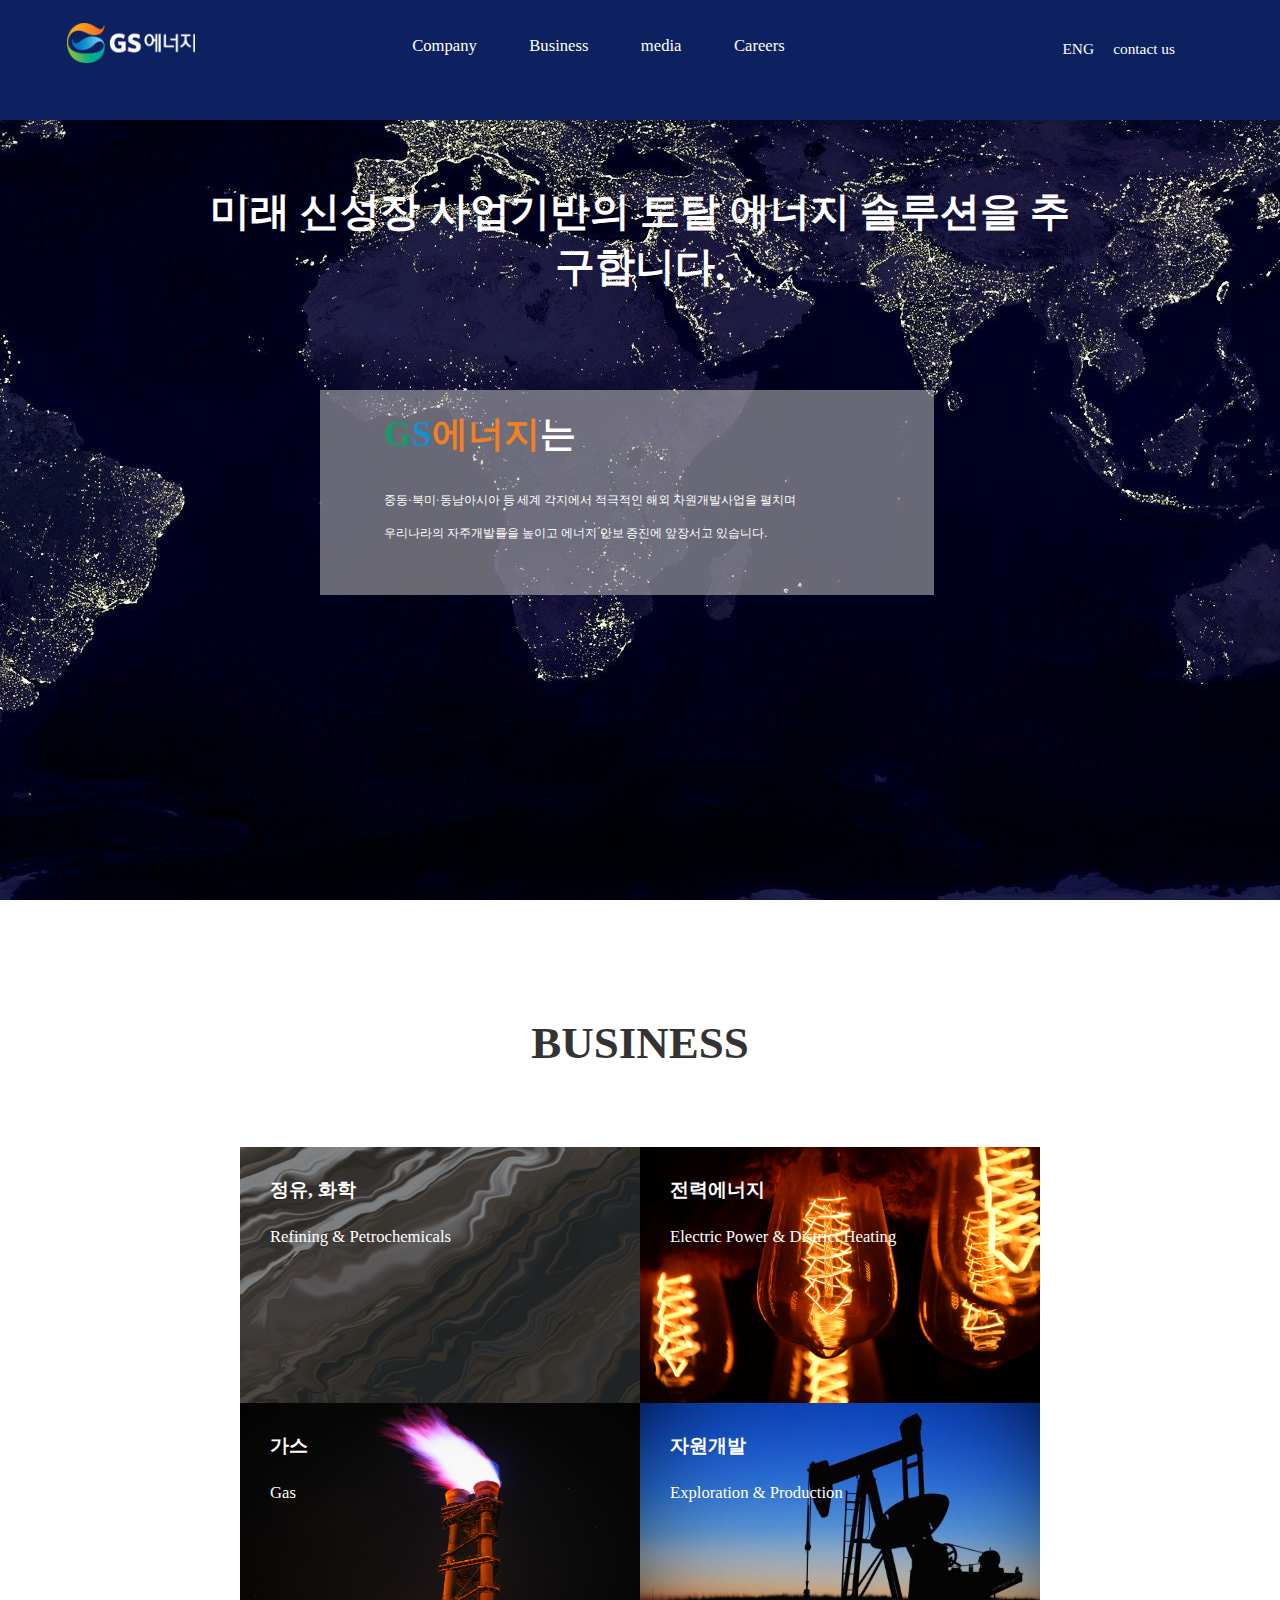
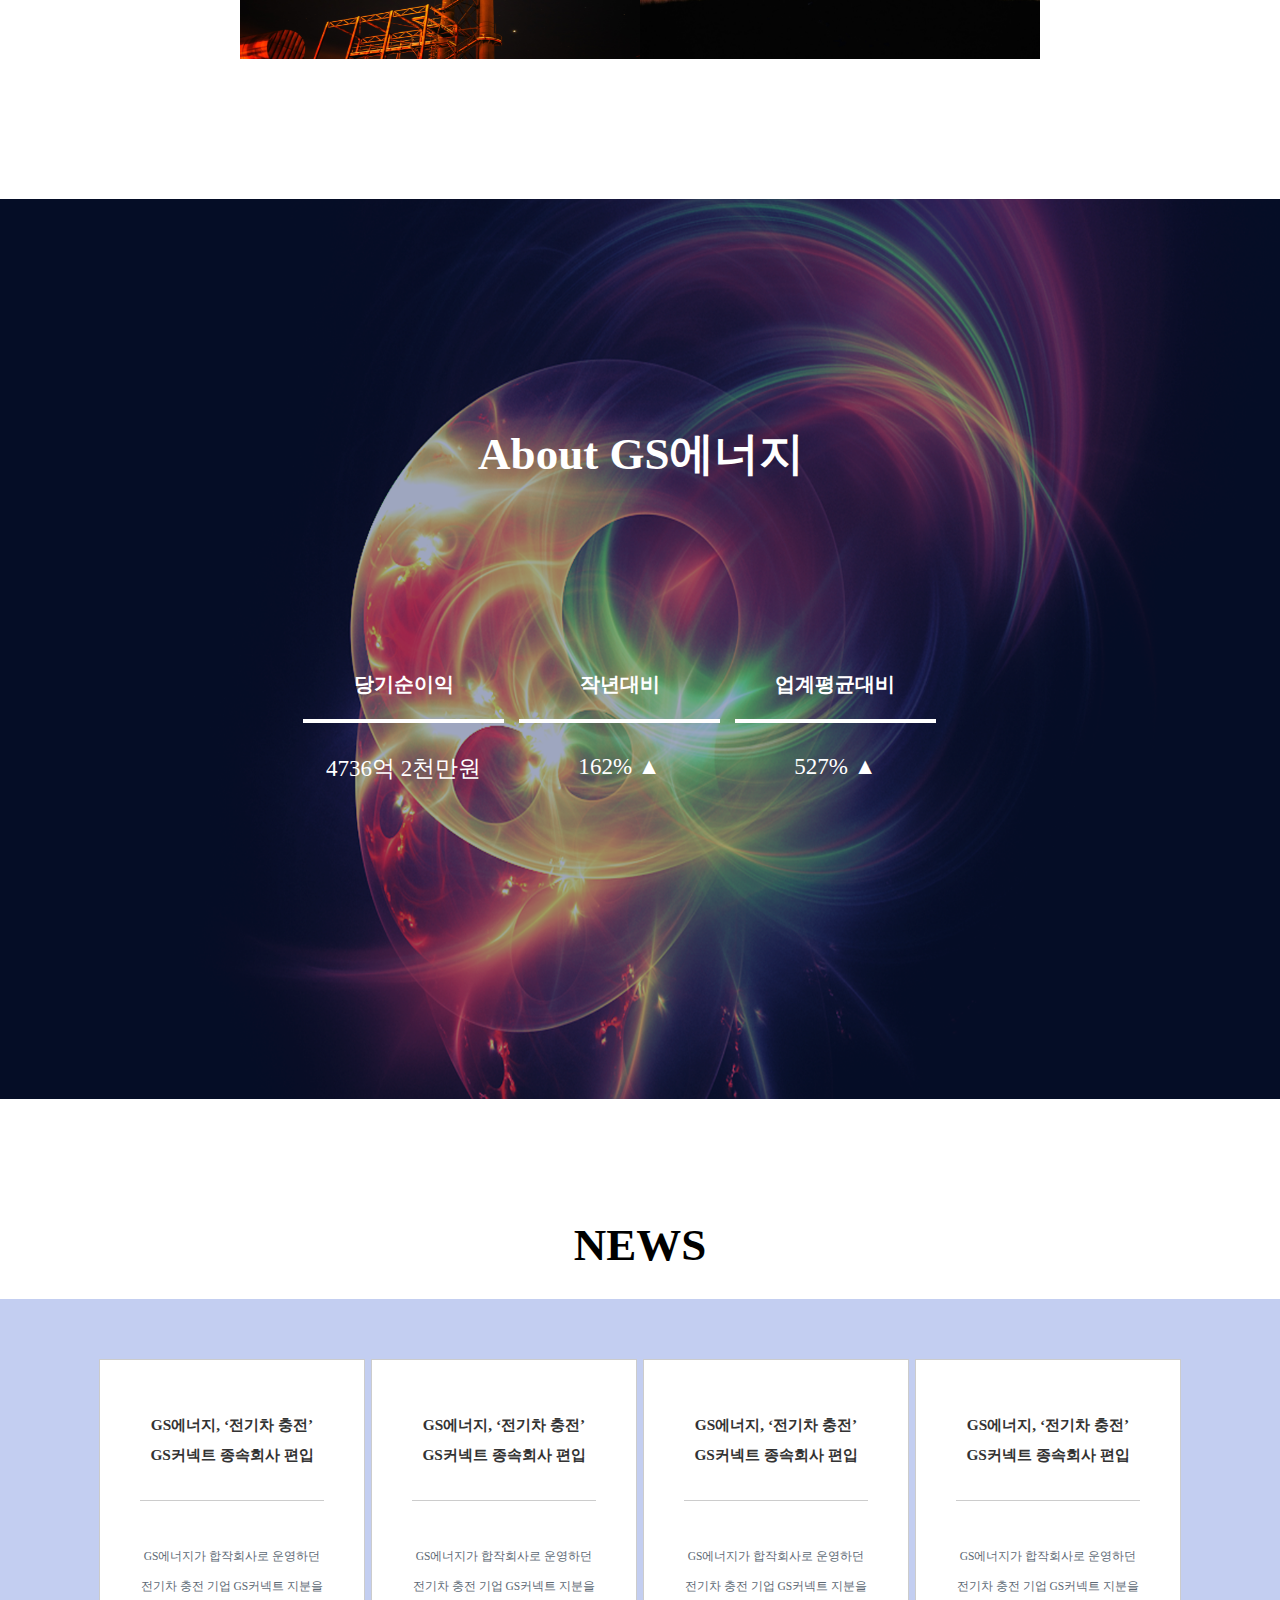
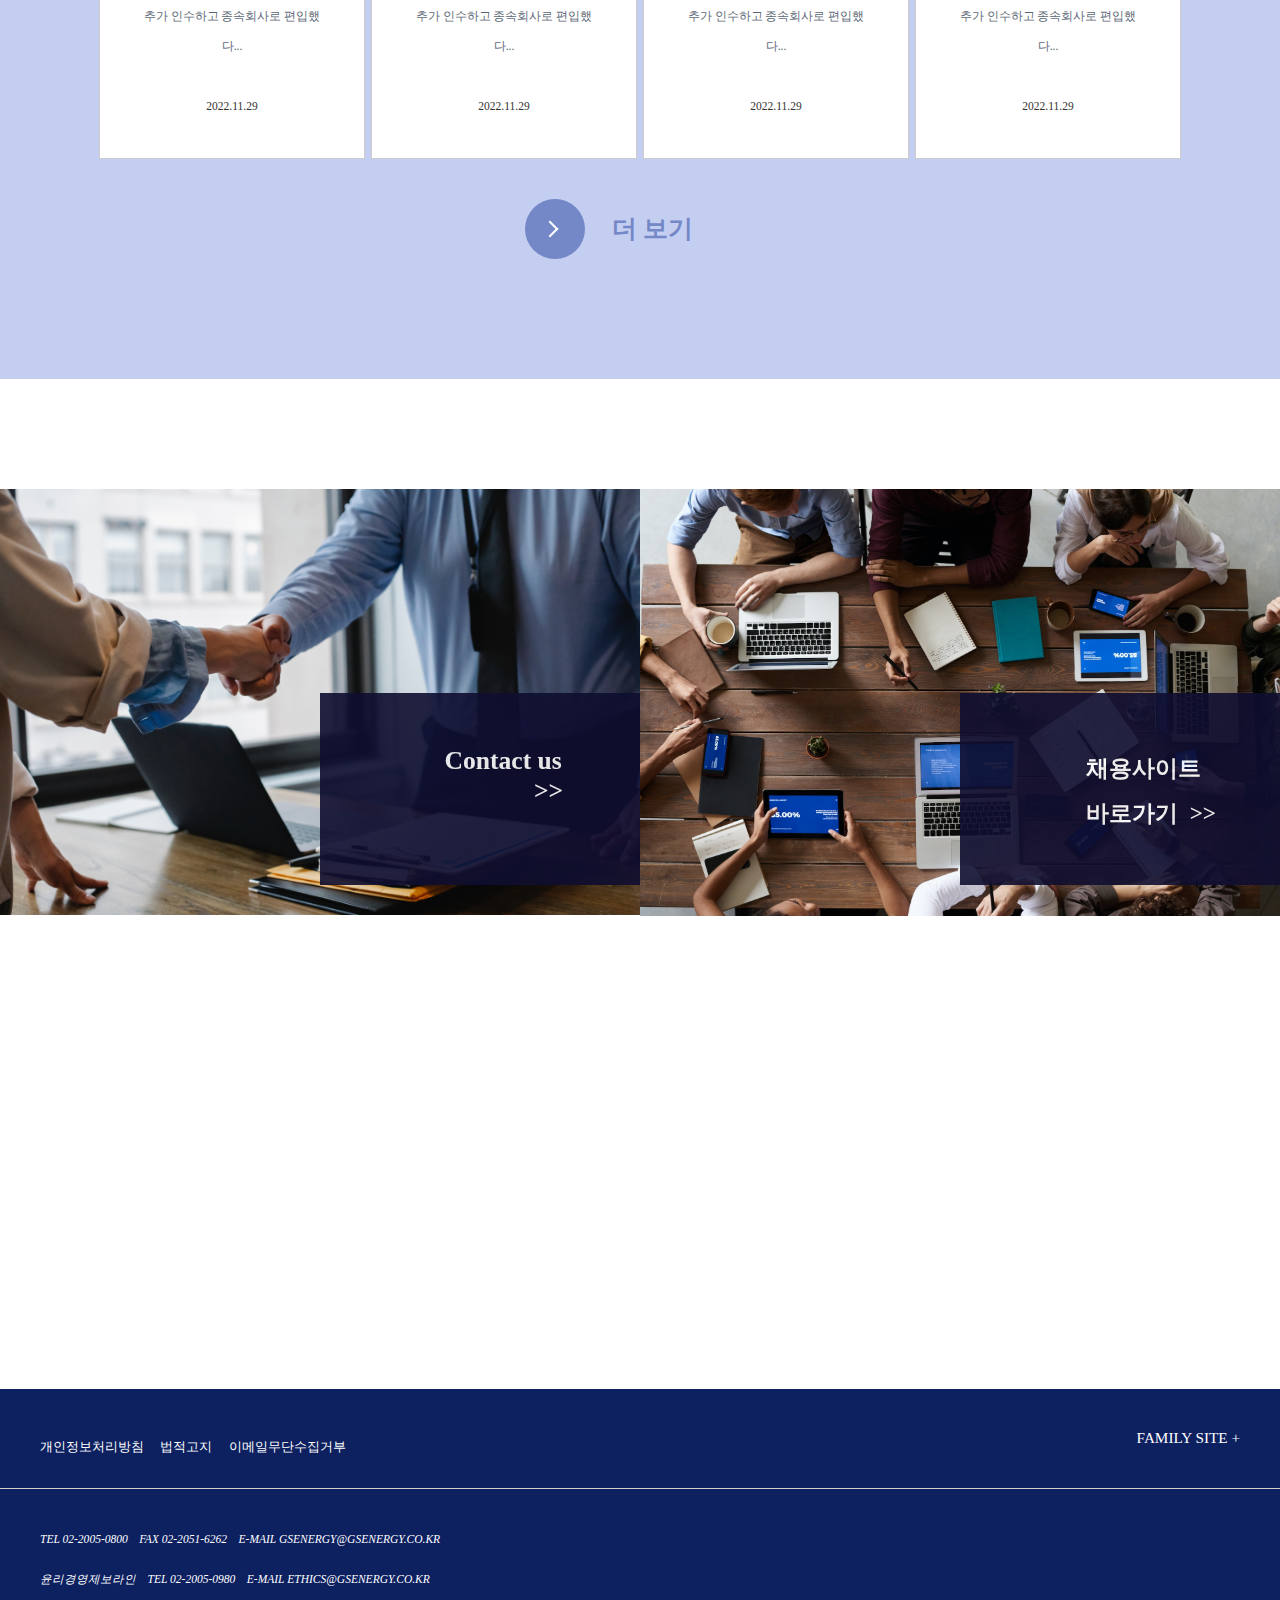
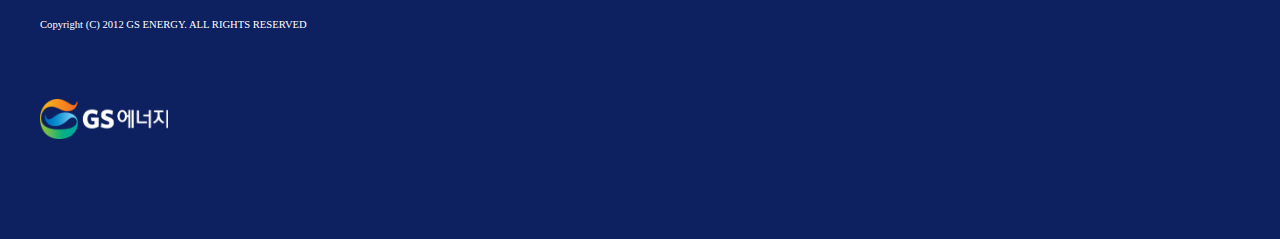
<file: index.html>
<!DOCTYPE html>
<html lang="en">

<head>
    <meta charset="UTF-8">
    <meta http-equiv="X-UA-Compatible" content="IE=edge">
    <meta name="viewport" content="width=device-width, initial-scale=1.0">
    <link rel="stylesheet" type="text/css" href="./css/reset.css" />
    <link rel="stylesheet" type="text/css" href="./css/index.css" />
    <link rel="stylesheet" type="text/css" media="(max-width:1200px)" href="./css/index(1200).css" />
    <link rel="stylesheet" type="text/css" media="(max-width:980px)" href="./css/index(980).css" />
    <link rel="stylesheet" type="text/css" media="(max-width:480px)" href="./css/index(480).css" />
    <script src="./js/jquery.js"></script>
    <script src="./js/index.js"></script>
    <title>Document</title>
</head>

<body>
    <div id="wrap">


        <!-- 상단&메인이미지 -->
        <div id="main">
            <div id="main_in">
                <header id="header">
                    <!--풀다운메뉴-->
                    <div class="mn_area">
                        <div class="mn_in">
                            <div class="sub">
                                <ul>
                                    <li><a href="./sub.html">회사소개</a></li>
                                    <li><a href="./sub.html">Contact us</a></li>
                                </ul>
                            </div>
                            <div class="sub">
                                <ul>
                                    <li><a href="./sub.html">석유&#183;화학</a></li>
                                    <li><a href="./sub.html">전력&#183;집단에너지</a></li>
                                    <li><a href="./sub.html">가스</a></li>
                                    <li><a href="./sub.html">자원개발</a></li>
                                </ul>
                            </div>
                            <div class="sub">
                                <ul>
                                    <li><a href="./sub.html">뉴스정보</a></li>
                                    <li><a href="./sub.html">공지사항</a></li>
                                    <li><a href="./sub.html">재무정보</a></li>
                                </ul>
                            </div>
                            <div class="sub">
                                <ul>
                                    <li><a href="./sub.html">회사인재상</a></li>
                                    <li><a href="./sub.html">인사&#183;복지&#183;채용</a></li>
                                    <li><a href="./sub.html">채용가이드</a></li>
                                    <li><a href="./sub.html">채용공고</a></li>
                                </ul>
                            </div>
                        </div>
                    </div>
                </header>
                <!--모바일 메뉴 버튼-->
                <div class="group">
                    <input class="check" type="checkbox" id="check" />
                    <label class="icon" for="check">
                        <span class="sticks"></span>
                    </label>
                    <div class="menu">
                        <div class="mn01">
                            <ul>
                                <li><a href="#">Company ▶</a></li>
                                <li><a href="#">Business ▶</a></li>
                                <li><a href="#">media ▶</a></li>
                                <li><a href="#">Careers ▶</a></li>
                            </ul>
                        </div>
                        <div class="mn02">
                            <ul>
                                <li><a href="#">ENG</a></li>
                                <li><a href="#">contact us</a></li>
                                <li><a href="#">Family Site</a></li>
                            </ul>
                        </div>
                    </div>
                </div>



                <div id="header_in">
                    <div class="logo">
                        <a href="./index.html"><img src="./image/logo.png"></a>
                    </div>
                    <nav class="nav">
                        <ul>
                            <li><a href="./sub.html">Company</a></li>
                            <li><a href="./sub.html">Business</a></li>
                            <li><a href="./sub.html">media</a></li>
                            <li><a href="./sub.html">Careers</a></li>
                        </ul>
                    </nav>
                    <div class="info">
                        <ul>
                            <li><a href="">ENG</a></li>
                            <li><a href="">contact us</a></li>
                        </ul>
                    </div>
                </div>
                <div class="txtbox">
                    <h4>미래 신성장 사업기반의 토탈 에너지 솔루션을 추구합니다.</h4>
                </div>
                <div class="box"></div>
                <div class="boxin">
                    <span style="color: #169b68;">G</span><span style="color: #1191D0;">S</span><span
                        style="color: #F58020;">에너지</span><span style="color: white;">는</span>
                    <p>
                        중동·북미·동남아시아 등 세계 각지에서 적극적인 해외 자원개발사업을 펼치며<br>
                        우리나라의 자주개발률을 높이고 에너지 안보 증진에 앞장서고 있습니다.
                    </p>
                </div>
            </div>
        </div>


        <!-- 사업분야 -->
        <section id="business">
            <div></div>
            <div id="business_h">
                <h2>BUSINESS</h2>
            </div>
            <div id="business_b">
                <div class="in">
                    <ul>
                        <li>
                            <a href="#"> <img src="./image/7091851_1920.jpg"></a>
                            <h3>정유, 화학</h3>
                            <p>Refining & Petrochemicals</p>
                        </li>
                        <li>
                            <a href="#"> <img src="./image/pexels-joy-singh-2764942.jpg"></a>
                            <h3>전력에너지</h3>
                            <p>Electric Power & District Heating</p>
                        </li>
                        <li>
                            <a href="#"> <img src="./image/pexels-pixabay-327041.jpg"></a>
                            <h3>가스</h3>
                            <p>Gas</p>
                        </li>
                        <li>
                            <a href="#"> <img src="./image/pump-jack-848300.jpg"></a>
                            <h3>자원개발</h3>
                            <p>Exploration & Production</p>
                        </li>
                    </ul>
                </div>
            </div>
        </section>


        <!-- 에너지이야기 -->
        <section id="about">
            <div class="in">
                <img src="./image/fractal-1820202.png">
                <div class="area"></div>
                <div class="data">
                    <h2>About GS에너지</h2>
                    <div>
                        <ul>
                            <li>
                                <div class="txtbox">
                                    <h4>당기순이익</h4>
                                </div>
                                <p>4736억 2천만원</p>
                            </li>
                            <li>
                                <div class="txtbox">
                                    <h4>작년대비</h4>
                                </div>
                                <p class=".Count">162% ▲</p>
                            </li>
                            <li>
                                <div class="txtbox">
                                    <h4>업계평균대비</h4>
                                </div>
                                <p>527% ▲</p>
                            </li>
                        </ul>
                    </div>
                </div>
                <div class="btn"></div>
            </div>
        </section>


        <!-- 뉴스 -->
        <section id="contents">
            <div class="conh">
                <h2>NEWS</h2>
            </div>
            <div class="conb">
                <div class="news">
                    <ul>
                        <li>
                            <a href="#">
                                <div>
                                    <h3>GS에너지, ‘전기차 충전’ GS커넥트 종속회사 편입</h3>
                                    <p>GS에너지가 합작회사로 운영하던 전기차 충전 기업 GS커넥트 지분을 추가 인수하고 종속회사로 편입했다...</p>
                                    <span>2022.11.29</span>
                                </div>
                            </a>
                        </li>
                        <li>
                            <a href="#">
                                <div>
                                    <h3>GS에너지, ‘전기차 충전’ GS커넥트 종속회사 편입</h3>
                                    <p>GS에너지가 합작회사로 운영하던 전기차 충전 기업 GS커넥트 지분을 추가 인수하고 종속회사로 편입했다...</p>
                                    <span>2022.11.29</span>
                                </div>
                            </a>
                        </li>
                        <li>
                            <a href="#">
                                <div>
                                    <h3>GS에너지, ‘전기차 충전’ GS커넥트 종속회사 편입</h3>
                                    <p>GS에너지가 합작회사로 운영하던 전기차 충전 기업 GS커넥트 지분을 추가 인수하고 종속회사로 편입했다...</p>
                                    <span>2022.11.29</span>
                                </div>
                            </a>
                        </li>
                        <li>
                            <a href="#">
                                <div>
                                    <h3>GS에너지, ‘전기차 충전’ GS커넥트 종속회사 편입</h3>
                                    <p>GS에너지가 합작회사로 운영하던 전기차 충전 기업 GS커넥트 지분을 추가 인수하고 종속회사로 편입했다...</p>
                                    <span>2022.11.29</span>
                                </div>
                            </a>
                        </li>
                    </ul>
                </div>
                <div class="area">
                    <button class="btn">
                        <span class="circle" aria-hidden="true">
                            <span class="icon arrow"></span>
                        </span>
                        <span class="button">더 보기</span>
                    </button>
                </div>
            </div>
        </section>


        <!-- 인포 -->
        <section id="info">
            <div id="info_in">
                <ul>
                    <li class="contact">
                        <img src="./image/pexels-sora-shimazaki-5673488.jpg">
                        <a href="#">
                            <div class="btn1">
                                <p>
                                    Contact us<br />
                                    &#160;&#160;&#160;&#160;&#160;&#160;&#160;&#160;&#160;&#160;&#160;&#160;&#160;&#160;>>
                                </p>
                            </div>
                        </a>
                    </li>
                    </li>
                    <li class="employ">
                        <img src="./image/pexels-fauxels-3183150.jpg">
                        <a href="#">
                            <div class="btn2">
                                <p>
                                    채용사이트<br />
                                    바로가기&#160;&#160;>>
                                </p>
                            </div>
                        </a>
                    </li>
                </ul>
            </div>
        </section>


        <footer id="footer">
            <div id="footer_h">
                <div class="footer_h_in">
                    <div class="info">
                        <ul>
                            <li><a href="">개인정보처리방침&#160;&#160;</a></li>
                            <li><a href="">법적고지&#160;&#160;</a></li>
                            <li><a href="">이메일무단수집거부</a></li>
                        </ul>
                    </div>
                    <div class="site">
                        <a href="#">FAMILY SITE +</a>
                    </div>
                </div>
            </div>
            <div id="footer_b">
                <div class="address">
                    <address>
                        TEL 02-2005-0800&#160;&#160;&#160;&#160;FAX 02-2051-6262&#160;&#160;&#160;&#160;E-MAIL
                        GSENERGY@GSENERGY.CO.KR<br />
                        윤리경영제보라인&#160;&#160;&#160;&#160;TEL 02-2005-0980&#160;&#160;&#160;&#160;E-MAIL
                        ETHICS@GSENERGY.CO.KR
                    </address>
                    <p>Copyright (C) 2012 GS ENERGY. ALL RIGHTS RESERVED</p>
                </div>
                <div class="logo">
                    <a href="#"><img src="./image/logo.png" alt=""></a>
                </div>
            </div>
        </footer>
    </div>
</body>

</html>
</file>
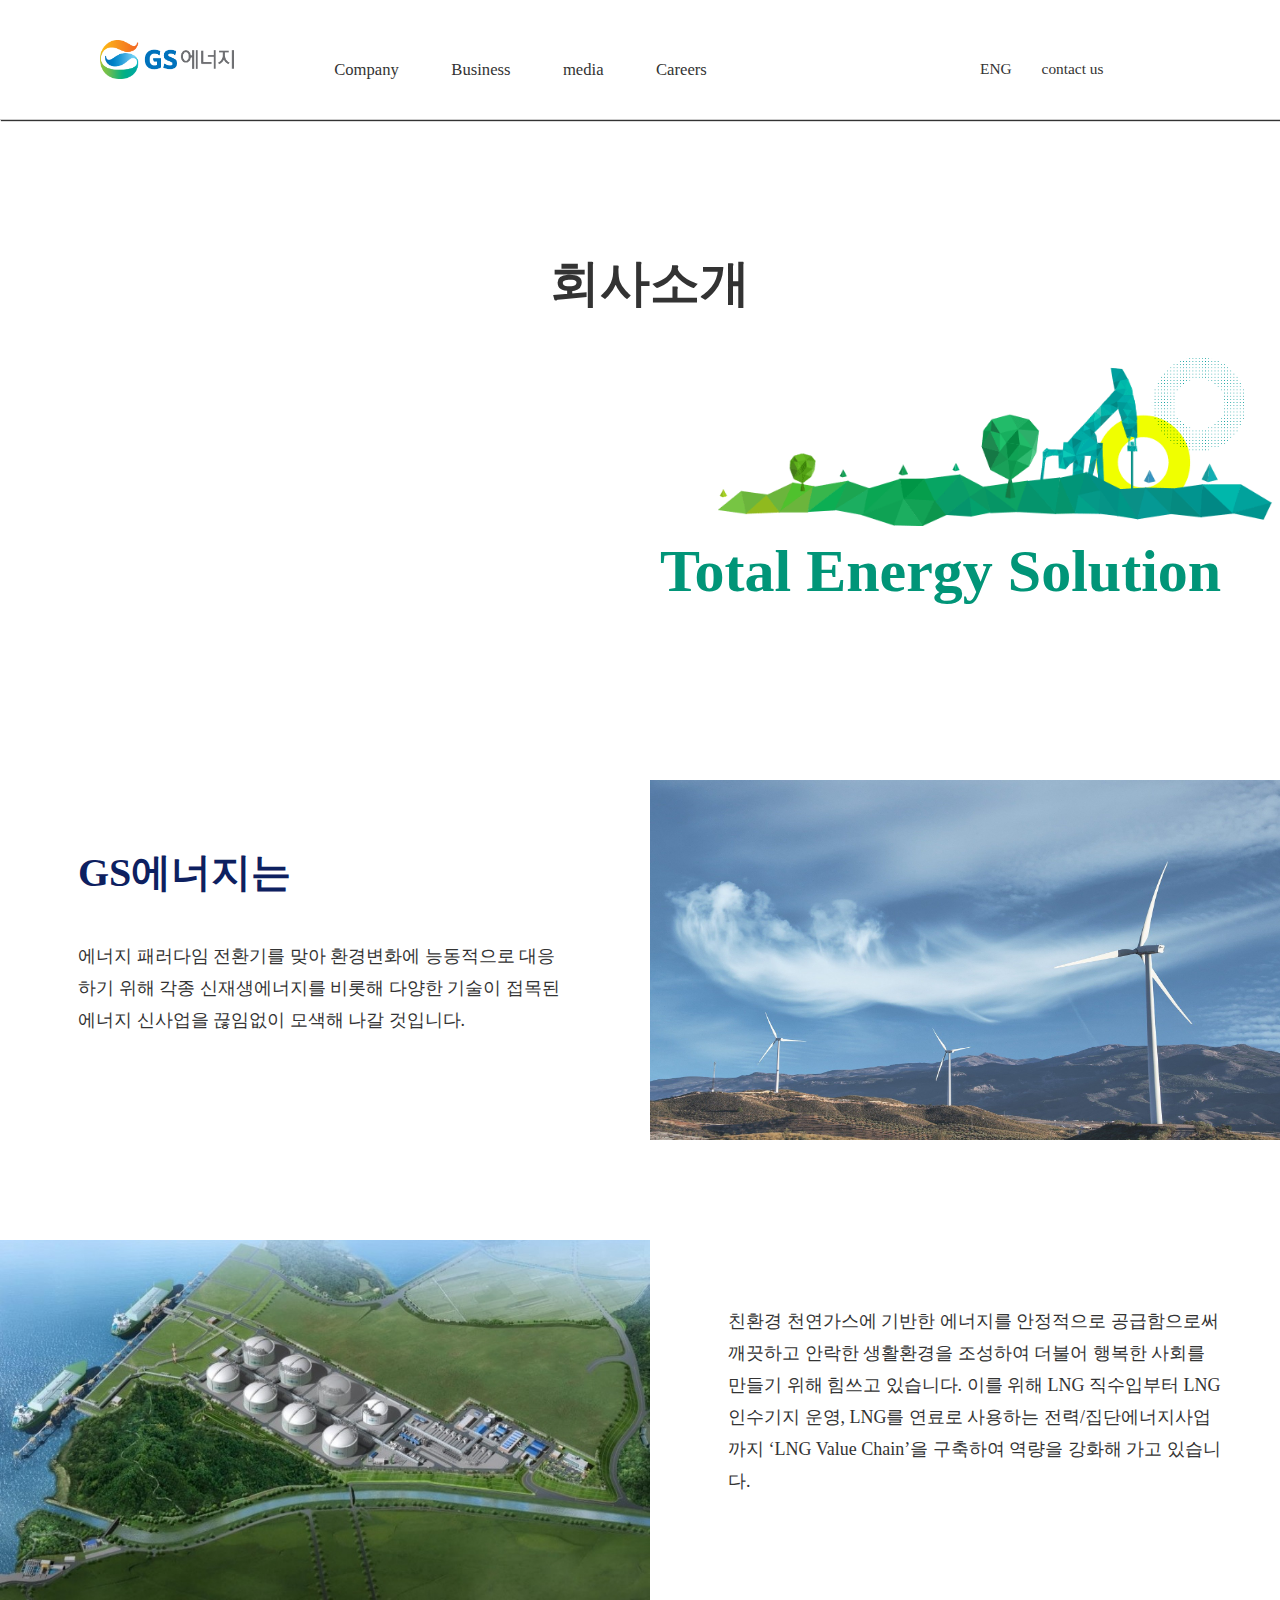
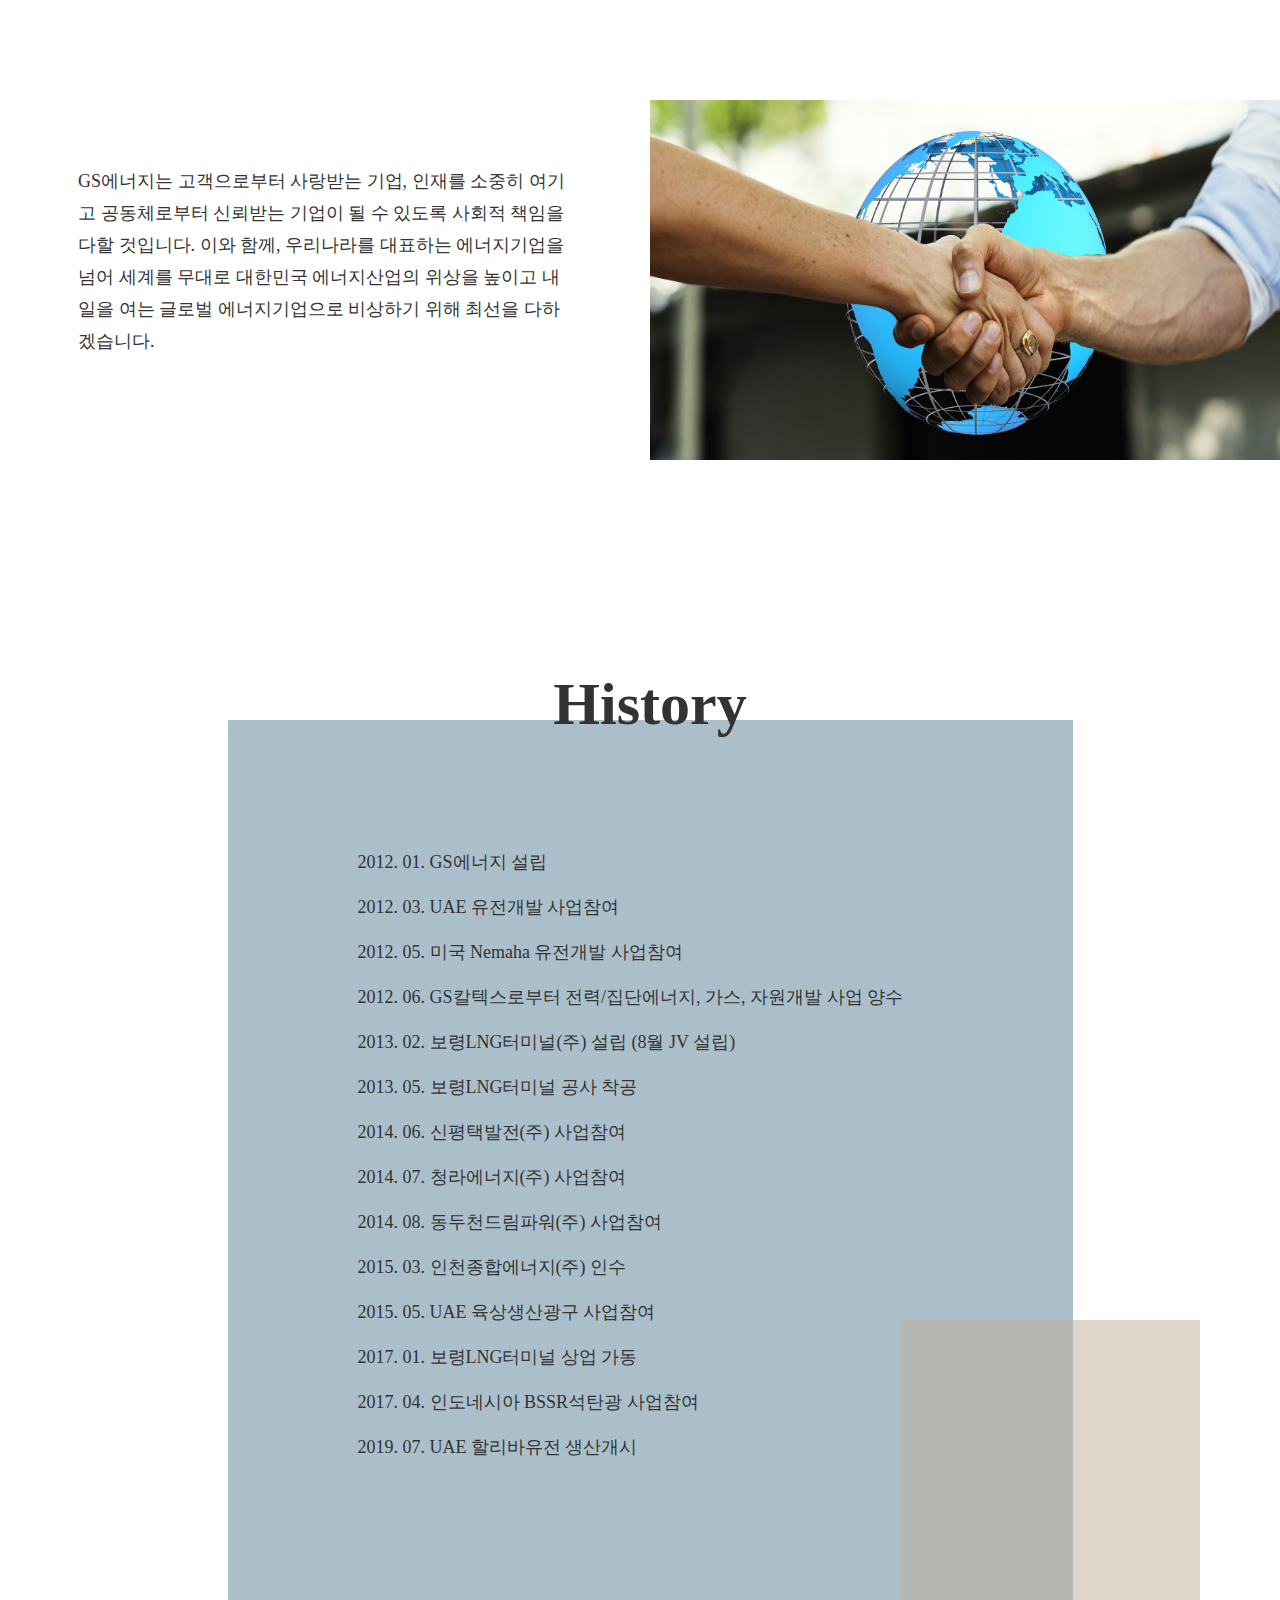
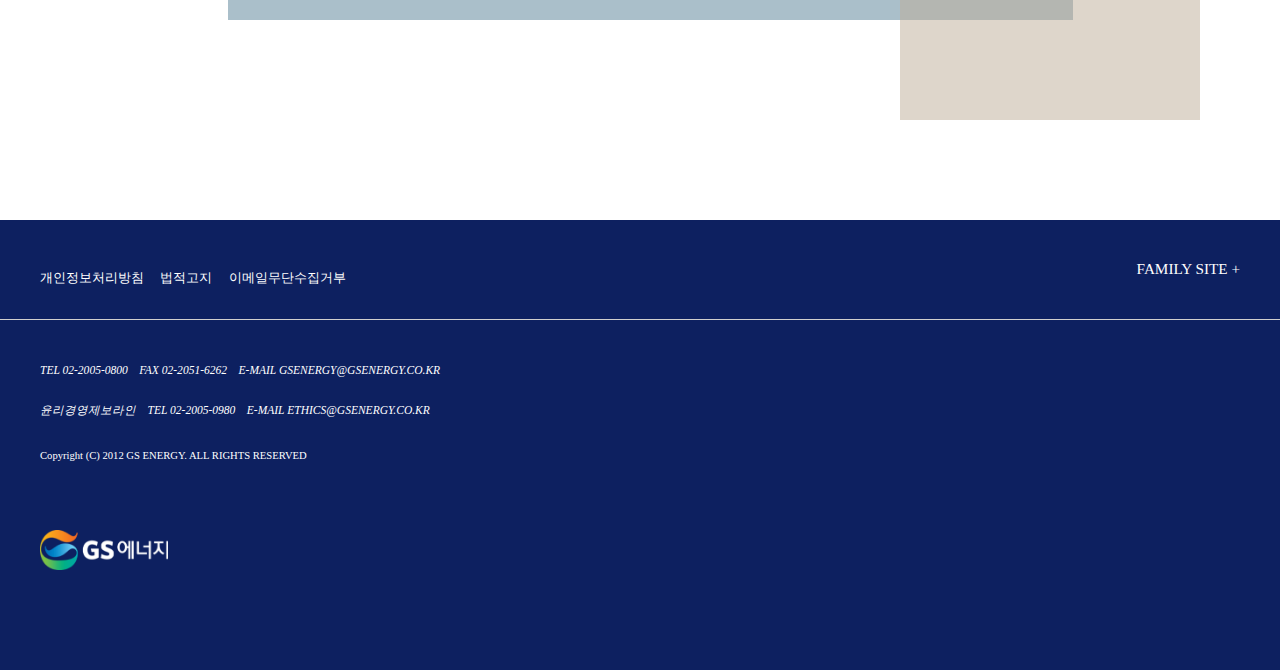
<file: sub.html>
<!DOCTYPE html>
<html lang="en">

<head>
    <meta charset="UTF-8">
    <meta http-equiv="X-UA-Compatible" content="IE=edge">
    <meta name="viewport" content="width=device-width, initial-scale=1.0">
    <link rel="stylesheet" type="text/css" href="./css/reset.css" />
    <link rel="stylesheet" type="text/css" href="./css/sub.css" />
    <title>Document</title>
</head>

<body>
    <div id="wrap">

        <!--상단-->
        <header id="header">
            <div class="logo">
                <a href="./index.html"><img src="./image/img_ci2.png"></a>
            </div>
            <nav class="nav">
                <ul>
                    <li><a href="./sub.html">Company</a></li>
                    <li><a href="./sub.html">Business</a></li>
                    <li><a href="./sub.html">media</a></li>
                    <li><a href="./sub.html">Careers</a></li>
                </ul>
            </nav>
            <div class="info">
                <ul>
                    <li><a href="">ENG</a></li>
                    <li><a href="">contact us</a></li>
                </ul>
            </div>
        </header>

        <section id="contents">


            <!--회사소개-->
            <article id="con1">
                <div class="head">
                    <h2>회사소개</h2>
                </div>
                <div class="banner">
                    <div class="imgbox">
                        <div><img src="./image/img_company1.gif"></div>
                        <h3>Total Energy Solution</h3>
                    </div>
                </div>
                <div class="body">
                    <div>
                        <ul>
                            <li class="box1">
                                <h4>GS에너지는</h4>
                                <p>
                                    에너지 패러다임 전환기를 맞아 환경변화에 능동적으로 대응 하기 위해 각종 신재생에너지를 비롯해 다양한 기술이 접목된 에너지 신사업을 끊임없이
                                    모색해 나갈 것입니다.
                                </p>
                            </li>
                            <li>
                                <img src="./image/wind-mills-6928590_1920.jpg">
                            </li>
                        </ul>
                    </div>
                    <div>
                        <ul>
                            <li>
                                <img src="./image/bbb.jpg">
                            </li>
                            <li class="box2">
                                <p>
                                    친환경 천연가스에 기반한 에너지를 안정적으로 공급함으로써 깨끗하고 안락한 생활환경을 조성하여 더불어 행복한 사회를 만들기 위해 힘쓰고 있습니다. 이를
                                    위해 LNG 직수입부터 LNG 인수기지 운영, LNG를 연료로
                                    사용하는 전력/집단에너지사업까지 ‘LNG Value Chain’을 구축하여 역량을 강화해 가고 있습니다.
                                </p>
                            </li>
                        </ul>
                    </div>
                    <div>
                        <ul>
                            <li class="box3">
                                <p>
                                    GS에너지는 고객으로부터 사랑받는 기업, 인재를 소중히 여기고 공동체로부터 신뢰받는 기업이 될 수 있도록 사회적 책임을 다할 것입니다. 이와 함께,
                                    우리나라를 대표하는 에너지기업을 넘어 세계를 무대로 대한민국
                                    에너지산업의 위상을 높이고 내일을 여는 글로벌 에너지기업으로 비상하기 위해 최선을 다하겠습니다.
                                </p>
                            </li>
                            <li>
                                <img src="./image/hands-3331229_1920.jpg">
                            </li>
                        </ul>
                    </div>
                </div>
            </article>

            <!--연혁-->
            <article id="con2">
                <div class="area_h">
                    <h2>History</h2>
                </div>
                <div class="area">
                    <div>
                        <p>
                            2012. 01. GS에너지 설립<br />
                            <br />
                            2012. 03. UAE 유전개발 사업참여<br />
                            <br />
                            2012. 05. 미국 Nemaha 유전개발 사업참여<br />
                            <br />
                            2012. 06. GS칼텍스로부터 전력/집단에너지, 가스, 자원개발 사업 양수<br />
                            <br />
                            2013. 02. 보령LNG터미널(주) 설립 (8월 JV 설립)<br />
                            <br />
                            2013. 05. 보령LNG터미널 공사 착공<br />
                            <br />
                            2014. 06. 신평택발전(주) 사업참여<br />
                            <br />
                            2014. 07. 청라에너지(주) 사업참여<br />
                            <br />
                            2014. 08. 동두천드림파워(주) 사업참여<br />
                            <br />
                            2015. 03. 인천종합에너지(주) 인수<br />
                            <br />
                            2015. 05. UAE 육상생산광구 사업참여<br />
                            <br />
                            2017. 01. 보령LNG터미널 상업 가동<br />
                            <br />
                            2017. 04. 인도네시아 BSSR석탄광 사업참여<br />
                            <br />
                            2019. 07. UAE 할리바유전 생산개시<br />
                        </p>
                    </div>
                </div>
                <div class="sq1"></div>
            </article>
        </section>


        <!--footer-->
        <footer id="footer">
            <div id="footer_h">
                <div class="footer_h_in">
                    <div class="info">
                        <ul>
                            <li><a href="">개인정보처리방침&#160;&#160;</a></li>
                            <li><a href="">법적고지&#160;&#160;</a></li>
                            <li><a href="">이메일무단수집거부</a></li>
                        </ul>
                    </div>
                    <div class="site">
                        <a href="#">FAMILY SITE +</a>
                    </div>
                </div>
            </div>
            <div id="footer_b">
                <div class="address">
                    <address>
                        TEL 02-2005-0800&#160;&#160;&#160;&#160;FAX 02-2051-6262&#160;&#160;&#160;&#160;E-MAIL
                        GSENERGY@GSENERGY.CO.KR<br />
                        윤리경영제보라인&#160;&#160;&#160;&#160;TEL 02-2005-0980&#160;&#160;&#160;&#160;E-MAIL
                        ETHICS@GSENERGY.CO.KR
                    </address>
                    <p>Copyright (C) 2012 GS ENERGY. ALL RIGHTS RESERVED</p> 
                </div>
                <div class="logo">
                    <a href="#"><img src="./image/logo.png" alt=""></a>
                </div>  
            </div>
    </footer>

    </div>
</body>

</html>
</file>
<file: css/index.css>
#wrap {
    width: 100%;
}



/*상단&메인*/

#main {
    width: 100%;
    height: 100vh;
}

#main_in {
    width: 100%;
    height: 100vh;
    position: relative;
    background: url(../image/pexels-pixabay-41949.jpg) 70% no-repeat;
}

#header {
    position: relative;
    width: 100%;
    height: 120px;
    background-color: #0D2060;
}



#header_in {
    position: absolute;
    top: 0;
    left: 0;
    width: 100%;
    height: 6.25vw;
}

#header_in .logo {
    margin-top: 1.8vw;
    margin-left: 5.2vw;
    float: left;
    width: 10vw;
    height: 3.1vw;
}

#header_in .logo img {
    width: 100%;
}

#header_in .nav {
    margin: 2.8vw 0 0 17vw;
    float: left;
    width: 39vw;
    height: 30px;
}

#header_in .nav li {
    float: left;
    margin-right: 4.1vw;
}

#header_in .nav li a {
    font-size: 1.3vw;
    color: white;

}


#header_in .info {
    margin-top: 3.1vw;
    float: right;
    width: 17vw;
    height: 80px;
}

#header_in .info li {
    float: left;
    margin-right: 1.5vw;
}

#header_in .info li a {
    font-size: 1.2vw;
    color: white;
}

#header_in .group {
    display: none;
}

#main_in .txtbox {
    padding-top: 5%;
    margin: 0 auto;
    width: 70%;
    height: 100px;
    text-align: center;
}

#main_in .txtbox h4 {
    font-size: 40px;
    color: white;
}



#main_in .box {
    position: absolute;
    top: 35vw;
    left: 25%;
    width: 48vw;
    height: 16vw;
    background-color: #D1D0CE;
    opacity: 0.5;
}

#main_in .boxin {
    position: absolute;
    top: 33vw;
    left: 30%;
    width: 38vw;
    height: 16vw;
}

#main_in .boxin span {
    font-size: 2.8vw;
    /*60*/
    font-weight: 600;
}

#main_in .boxin p {
    margin-top: 2vw;
    width: 35vw;
    /*650*/
    height: 8vh;
    font-size: 0.9vw;
    line-height: 2.6vw;
    color: white;

}




/*풀다운 메뉴*/

#main_in .mn_area {
    position: absolute;
    top: 120px;
    left: 0;
    z-index: 9999;
    width: 100%;
    height: 230px;
    background-color: #D1D0CE;
    overflow: hidden;
}

#main_in .mn_in {
    margin-top: 10px;
    margin-left: 32vw;
    width: 37vw;
    height: 200px;
}

#main_in .mn_in .sub {
    float: left;
    width: 21%;
    margin-right: 1.2vw;
}

#main_in .mn_in li {
    margin-top: 20px;

}

#main_in .mn_in li a {
    font-size: 17px;
    color: rgb(78, 78, 78);
    font-weight: 600;
}



/*모바일 메뉴*/

.group {
    display: none;
}



/*사업분야*/
#business {
    margin-top: 5.2vw;
    width: 100%;
    height: 65vw;
}

#business_h {
    width: 100%;
    height: 120px;
}

#business_h h2 {
    padding-top: 50px;
    text-align: center;
    font-size: 45px;
}

#business_b {
    width: 62.5vw;
    /*1200px*/
    height: 45vw;
    margin: 0 auto;
}

#business_b .in {
    padding-top: 60px;
    width: 100%;
}

#business_b .in li {
    float: left;
    width: 50%;
    height: 20vw;
    /*380*/
    position: relative;
    overflow: hidden;
}

#business_b .in li img {
    width: 100%;
    height: 100%;
    filter: brightness(1);
}

#business_b .in li img:hover {
    transition: all 0.4s;
    filter: brightness(0.4);
    transform: scale(1.5);
}

#business_b .in li h3 {
    position: absolute;
    top: 30px;
    left: 30px;
    font-size: 1.5vw;
    color: white;
}

#business_b .in li p {
    position: absolute;
    top: 80px;
    left: 30px;
    font-size: 1.3vw;
    color: white;
}





/*에너지이야기*/
#about {
    width: 100%;
    height: 100vh;
}

#about .in {
    width: 100%;
    height: 100vh;
    position: relative;
}

#about .in img {
    width: 100%;
    height: 100%;
}

#about .in .area {
    position: absolute;
    top: 0;
    left: 0;
    width: 100%;
    height: 100%;
    background-color: #0D2060;
    opacity: 0.4;
}

#about .in .data {
    position: absolute;
    top: 25%;
    left: 16.25%;
    width: 67.7%;
    height: 60%;
}

#about .in .data h2 {
    width: 100%;
    height: 40%;
    text-align: center;
    font-size: 45px;
    color: white;
}

#about .in .data ul {
    margin-left: 11%;
    text-align: center;
    color: white;
}

#about .in .data li {
    float: left;
    width: 26%;
    height: 250px;
    margin-right: 2%;
}

#about .in .data li:last-child {
    margin-right: 0;
}


#about .in .data .txtbox {
    width: 100%;
    height: 4.16vw;
    border-bottom: 4px solid white;
}

#about .in .data .txtbox h4 {
    margin-top: 30px;
    font-size: 1.6vw;
}


#about .in .data li p {
    margin-top: 30px;
    font-size: 1.8vw;
}







/*뉴스*/
#contents {
    width: 100%;
    height: 110vh;
}

#contents .conh {
    width: 100%;
    height: 200px;
}

#contents .conh h2 {
    padding-top: 120px;
    text-align: center;
    font-size: 45px;
    color: black;
}

#contents .conb {
    width: 100%;
    height: 680px;
    background-color: #c3cef1;
}

#contents .news {
    padding-top: 10px;
    margin: 0 auto;
    width: 85%;
    height: 500px;
}

#contents .news ul {
    margin-top: 50px;
    display: flex;
    justify-content: space-around;
    text-align: center;
}

#contents .news li {
    float: left;
    width: 24.5%;
    height: 400px;
    background-color: white;
    border: 1px solid #ccc;
}


#contents .news li div {
    width: 100%;
    height: 100%;
    padding: 50px 40px;
    box-sizing: border-box;
    line-height: 30px;
}

#contents .news li h3 {
    font-size: 1.2vw;
    padding-bottom: 30px;
    border-bottom: 1px solid #ccc;
}

#contents .news li p {
    margin-top: 40px;
    margin-bottom: 30px;
    overflow: hidden;
    text-overflow: ellipsis;
    font-size: 0.9vw;
    color: rgb(92, 104, 116);
    font-weight: 500;
}

#contents .news li span {
    font-size: 0.9vw;
}


#contents .area {
    margin: 0 auto;
    width: 230px;
    height: 100px;
}



#contents .area button {
    position: relative;
    display: inline-block;
    cursor: pointer;
    outline: none;
    border: 0;
    vertical-align: middle;
    text-decoration: none;
    background: transparent;
    padding: 0;
    font-size: inherit;
    font-family: inherit;
}

button.btn {
    width: 100%;
    height: auto;
}

button.btn .circle {
    transition: all 0.45s cubic-bezier(0.65, 0, 0.076, 1);
    position: relative;
    display: block;
    margin: 0;
    width: 60px;
    height: 60px;
    background: #7487c7;
    border-radius: 30px;
}

button.btn .circle .icon {
    transition: all 0.45s cubic-bezier(0.65, 0, 0.076, 1);
    position: absolute;
    top: 0;
    bottom: 0;
    margin: auto;
    background: #fff;
}

button.btn .circle .icon.arrow {
    transition: all 0.45s cubic-bezier(0.65, 0, 0.076, 1);
    left: 11px;
    width: 17px;
    height: 0.125rem;
    background: none;
}

button.btn .circle .icon.arrow::before {
    position: absolute;
    content: "";
    top: -5px;
    right: -3px;
    width: 12px;
    height: 12px;
    border-top: 0.125rem solid #fff;
    border-right: 0.125rem solid #fff;
    transform: rotate(45deg);
}

button.btn .button {
    transition: all 0.45s cubic-bezier(0.65, 0, 0.076, 1);
    position: absolute;
    top: 0;
    left: 0;
    right: 0;
    bottom: 0;
    padding: 10px 0;
    margin: 0 0 0 25px;
    color: #7487c7;
    font-size: 25px;
    font-weight: 700;
    line-height: 1.6;
    text-align: center;
    text-transform: uppercase;
}

button:hover .circle {
    width: 100%;
}

button:hover .circle .icon.arrow {
    background: #fff;
    transform: translate(1rem, 0);
}

button:hover .button {
    color: #fff;
}







/*인포*/

#info {
    width: 100%;
    height: 100vh;
}

#info_in {
    width: 100%;
    height: 80vh;
}


#info_in li {
    float: left;
    width: 50%;
    height: 530px;
    position: relative;
}

#info_in .contact img {
    width: 100%;
    filter: brightness(1);
}

#info_in .contact .btn1 {
    position: absolute;
    top: 16vw;
    left: 50%;
    width: 50%;
    height: 15vw;
    background-color: #0F0E30;
    opacity: 0.9;
}


#info_in .btn1 p {
    float: right;
    padding: 4.1vw 6vw;
    font-size: 2vw;
    color: #fff;
    font-weight: 600;
}

#info_in .employ img {
    width: 100%;
    filter: brightness(1);
}

#info_in .employ .btn2 {
    position: absolute;
    top: 16vw;
    left: 50%;
    width: 50%;
    height: 15vw;
    background-color: #0F0E30;
    opacity: 0.9;
}

#info_in .btn2 p {
    float: right;
    padding: 4.1vw 5vw;
    font-size: 1.8vw;
    color: #fff;
    font-weight: 600;
    line-height: 3.5vw;
}


#info_in .contact img:hover {
    width: 100%;
    transition: all 0.4s;
    filter: brightness(0.5);
}


#info_in .employ img:hover {
    width: 100%;
    transition: all 0.4s;
    filter: brightness(0.5);
}





/*하단*/
#footer {
    width: 100%;
    height: 450px;
    background-color: #0D2060;
}

#footer_h {
    width: 100%;
    height: 100px;
    border-bottom: 1px solid #D1D0CE;
}

.footer_h_in {
    margin: 0 auto;
    width: 1200px;
    height: 100px;
}

#footer_h .info {
    width: 26vw;

}

#footer_h li {
    float: left;
    margin-top: 50px;
    margin-right: 10px;
}

#footer_h li a {
    font-size: 1vw;
    color: white;
}

#footer_h .site {
    float: right;
    margin-top: 40px;
}

#footer_h .site a {
    font-size: 1.19vw;
    color: white;
}

#footer_b {
    margin: 0 auto;
    width: 1200px;
    height: 300px;
}

#footer_b .address {
    float: left;
    width: 100%;
    height: 130px;
}

#footer_b .address address {
    margin-top: 30px;
    font-size: 0.9vw;
    color: white;
    line-height: 40px;
}

#footer_b .address p {
    margin-top: 20px;
    font-size: 0.83vw;
    color: white;
}

#footer_b .logo {
    float: left;
    margin-top: 80px;
    width: 10vw;
    height: 100px;
}

#footer_b img {
    width: 100%;
}
</file>
<file: css/index(1200).css>
#header {
    position: relative;
    width: 100%;
    height: 100px;
    background-color: #0D2060;
}



#header_in {
    position: absolute;
    top: 0;
    left: 0;
    width: 100%;
    height: 100px;
}

#main_in .box {
    display: none;
}

#main_in .boxin {
    display: none;
}






.footer_h_in{
    margin: 0 auto;
    width: 95%;
    height: 100px;
}


#footer_b{
    margin: 0 auto;
    width: 95%;
    height: 300px;
}
</file>
<file: css/index(980).css>
/*상단&메인*/


#main_in .txtbox{
    margin: 0 auto;
    width: 60%;
    height: 100px;
    text-align: center;
}

#main_in .txtbox h4{
    font-size: 35px;
    color: white;
}


#main_in {
    width: 100%;
    height: 100vh;
    position: relative;
    background: url(../image/pexels-pixabay-41949.jpg) 80% 30% no-repeat;
}

#main_in .box {
    display: none;
}

#main_in .boxin {
    display: none;
}



/*사업분야*/

#business_h {
    width: 100%;
    height: 6.25vw;
}

#business_h h2 {
    padding-top: 2.6vw;
    text-align: center;
    font-size: 2.3vw;
}



/*에너지이야기*/

#about .in .data h2 {
    width: 100%;
    height: 40%;
    text-align: center;
    font-size: 40px;
    color: white;
}

#about .in .data li {
    float: left;
    width: 26%;
    height: 200px;
    margin-right: 2%;
}







/*뉴스*/
#contents {
    width: 100%;
    height: 100vh;
}

#contents .conh {
    width: 100%;
    height: 20.4vw;
}

#contents .conh h2 {
    padding-top: 10vw;
    text-align: center;
    font-size: 40px;
    color: black;
}

#contents .conb {
    width: 100%;
    height: 47vw;
    background-color: #c3cef1;
}

#contents .news {
    padding-top: 2.6vw;
    margin: 0 auto;
    width: 85%;
    height: 32vw;
}

#contents .news ul {
    margin-top: 2.6vw;
    display: flex;
    justify-content: space-around;
    text-align: center;
}

#contents .news li {
    float: left;
    width: 24.5%;
    height: 20.8vw;
    background-color: white;
    border: 1px solid #ccc;
}


#contents .news li div {
    width: 100%;
    height: 100%;
    padding: 4vw 4vw;
    box-sizing: border-box;
    line-height: 30px;
}

#contents .news li h3 {
    font-size: 1.2vw;
}

#contents .news li p {
    display: none;
}

#contents .news li span {
    font-size: 0.9vw;
}









/*인포*/

#info {
    width: 100%;
    height: 100vh;
}


#info_in {
    margin: 0 auto;
    width: 50%;
    height: 100vh;
}

#info_in>div {
    margin-top: 0;
}

#info_in ul {
    width: 100%;
    height: 80vw;
}

#info_in li {
    float: left;
    width: 100%;
    height: 35vw;
    position: relative;
    display: flex;
    align-items: center;
    justify-content: center;
}

#info_in .contact img {
    width: 100%;
    filter: brightness(1);
}

#info_in .contact .btn1 {
    position: absolute;
    top: 10vw;
    left: 0;
    width: 100%;
    height: 15vw;
    background-color: transparent;
}


#info_in .btn1 p {
    float: right;
    padding: 10% 10%;
    font-size: 3.6vw;
    color: #fff;
    font-weight: 600;
}

#info_in .employ img {
    width: 100%;
    filter: brightness(1);
}

#info_in .employ .btn2 {
    position: absolute;
    top: 10vw;
    left: 0;
    width: 100%;
    height: 15vw;
    background-color: transparent;
}

#info_in .btn2 p {
    float: right;
    padding: 4.1vw 5vw;
    font-size: 3.6vw;
    color: #fff;
    font-weight: 600;
}


#info_in .contact img:hover {
    width: 100%;
    transition: all 0.4s;
    filter: brightness(0.5);
}


#info_in .employ img:hover {
    width: 100%;
    transition: all 0.3s;
    filter: brightness(0.5);
}





/*하단*/

#footer_h_in {
    margin: 0 auto;
    width: 95%;
    height: 100px;
}

#footer_b {
    margin: 0 auto;
    width: 95%;
    height: 300px;
}
</file>
<file: css/index(480).css>
/*상단&메인*/


#main_in {
    width: 100%;
    height: 100vh;
    position: relative;
    background: url(../image/earth-2581631.jpg) 50% 35% no-repeat;
}

#main_in .box {
    display: none;
}

#main_in .boxin {
    display: none;
}


#header {
    position: relative;
    width: 100%;
    height: 80px;
    background-color: #0D2060;
    opacity: 0.7;
}

#header_in {
    position: absolute;
    top: 0;
    left: 0;
    width: 100%;
    height: 80px;
}

#header_in .logo {
    margin-top: 3vw;
    margin-left: 5.2vw;
    float: left;
    width: 100px;
    height: 60px;
}

#header_in .logo img {
    width: 100%;
}

#header_in .nav {
    display: none;
}


#header_in .info {
    display: none;
}




#main_in .group {
    display: block;
    width: 80px;
    height: 100%;
    position: absolute;
    top: 0;
    left: 400PX;
}


.menu {
    position: absolute;
    top: 0;
    right: 0;
    height: 100%;
    max-width: 0;
    transition: 0.5s ease;
    z-index: 1;
    background-color: #eee;
  }

.menu .mn01{
    margin-top: 80px;
    width: 340px;
    height: 55vh;
}

.menu .mn02{
    margin-top: 30px;
    width: 300px;
    height: 20vh;
}

.menu .mn02 li{
    margin-top: 20px;
    margin-left: 30px;
}

.menu .mn01 li{
    margin-top: 20px;
    margin-left: 30px;
    width: 70%;
    height: 60px;
    border-bottom: 1px solid #666;
}

.menu a{
    font-size: 18px;
}

  
  .icon {
    cursor: pointer;
    display: inline-block;
    position: absolute;
    z-index: 2;
    padding: 8px 0;
    top: 20px;
    right: 16px;
    user-select: none;
    width: auto;
    margin: 0;
  }
  
  .icon .sticks {
    background: white;
    display: block;
    height: 4px;
    position: relative;
    transition: background .2s ease-out;
    width: 38px;
  }
  
  .icon .sticks:before,
  .icon .sticks:after {
    background: white;
    content: '';
    display: block;
    height: 100%;
    position: absolute;
    transition: all .1s ease-out;
    width: 100%;
  }
  
  .icon .sticks:before {
    top: 10px;
  }
  
  .icon .sticks:after {
    top: -10px;
  }
  
  .check {
    display: none;
  }
  
  .check:checked~.menu {
    max-width: 340px;
  }
  
  .check:checked~.icon .sticks {
    background: transparent;
  }
  
  .check:checked~.icon .sticks:before {
    transform: rotate(-40deg);
  }
  
  .check:checked~.icon .sticks:after {
    transform: rotate(40deg);
  }
  
  .check:checked~.icon:not(.steps) .sticks:before,
  .check:checked~.icon:not(.steps) .sticks:after {
    top: 0;
  }



#main_in .txtbox{
    padding-top: 150px;
    margin: 0 auto;
    width: 50%;
    height: 200px;
    text-align: center;
    transition: all 0.4s;
}

#main_in .txtbox h4{
    font-size: 30px;
    color: white;
    animation: neon 1.5s ease-in-out infinite alternate;
}

@keyframes neon {
    from {
      text-shadow: 0 0 10px #fff, 0 0 20px #fff, 0 0 30px #fff, 0 0 40px #f57927, 0 0 70px #f57927, 0 0 80px #f57927, 0 0 100px #228DFF, 0 0 150px #228DFF;
    }
    to {
      text-shadow: 0 0 5px #fff, 0 0 10px #fff, 0 0 15px #fff, 0 0 20px #f57927, 0 0 35px #f57927, 0 0 40px #f57927, 0 0 50px #228DFF, 0 0 75px #228DFF;
    }
  }


/*사업분야*/


#business {
    width: 100%;
    height: 1200px;
}

#business_h {
    width: 100%;
    height: 100px;
}

#business_h h2 {
    padding-top: 50px;
    text-align: center;
    font-size: 30px;
}

#business_b {
    width: 80%;
    height: 1100px;
    margin: 0 auto;
}

#business_b .in {
    padding-top: 40px;
    width: 100%;
}

#business_b .in li {
    float: left;
    width: 100%;
    height: 220px;
    /*380*/
    margin-bottom: 20px;
    position: relative;
}

#business_b .in li img {
    width: 100%;
    height: 100%;
    filter: brightness(1);
}

#business_b .in li img:hover {
    transition: all 0.4s;
    filter: brightness(0.4);
}

#business_b .in li h3 {
    position: absolute;
    top: 30px;
    left: 30px;
    font-size: 20px;
    color: white;
}

#business_b .in li p {
    position: absolute;
    top: 80px;
    left: 30px;
    font-size: 18px;
    color: white;
}





/*에너지이야기*/

#about {
    width: 100%;
    height: 400px;

}

#about .in {
    width: 100%;
    height: 400px;
    position: relative;
}

#about .in img {
    width: 100%;
    height: 100%;
}

#about .in .area {
    display: none;
}

#about .in .data {
    position: absolute;
    top: 18%;
    left: 0;
    width: 100%;
    height: 60%;
    background-color: rgb(218, 83, 15);
}

#about .in .data h2 {
    margin-top: 30px;
    width: 100%;
    height: 30%;
    text-align: center;
    font-size: 30px;
    color: white;
}

#about .in .data div {
    margin: 0 auto;
    width: 90%;
    height: 60%;
}

#about .in .data li {
    float: left;
    width: 29%;
    height: 230px;
    margin-right: 1%;
}


#about .in .data .txtbox {
    width: 100%;
    height: 40px;
    border-bottom: 4px solid white;
}

#about .in .data .txtbox h4 {
    margin-top: 20px;
    font-size: 15px;
}


#about .in .data li p {
    margin-top: 15px;
    font-size: 13px;
}





/*뉴스*/
#contents {
    width: 100%;
    height: 700px;
}

#contents .conh {
    width: 100%;
    height: 120px;
}

#contents .conh h2 {
    padding-top: 80px;
    text-align: center;
    font-size: 30px;
}

#contents .conb {
    padding-top: 30px;
    width: 100%;
    height: 500px;
    background-color: #c3cef1;
}

#contents .news {
    margin: 0 auto;
    width: 70%;
    height: 400px;
}

#contents .news ul {
    display: block;
}

#contents .news li {
    float: left;
    width: 50%;
    height: 180px;
    background-color: white;
    border: 1px solid #ccc;
}


#contents .news li div {
    width: 100%;
    height: 100%;
    padding: 30px 20px;
    box-sizing: border-box;
    line-height: 30px;
}

#contents .news li h3 {
    font-size: 15px;
}

#contents .news li p {
    margin-top: 60px;
    margin-bottom: 30px;
    overflow: hidden;
    text-overflow: ellipsis;
    font-size: 0.9vw;
    color: rgb(92, 104, 116);
    font-weight: 500;
}

#contents .news li span {
    font-size: 0.9vw;
}



#contents .area {
    display: none;
}


#contents .area button {
    display: none;
}






/*인포*/

#info {
    width: 100%;
    height: 650px;
}

#info_in {
    width: 70%;
    height: 550px;
    margin: 0 auto;
}


#info_in li {
    margin-top: 30px;
    float: left;
    width: 100%;
    height: 250px;
    position: relative;
}

#info_in .contact img {
    width: 100%;
}

#info_in .contact .btn1 {
    position: absolute;
    top: 30%;
    left: 0;
    width: 100%;
    height: 120px;
    background-color: #0F0E30;
    opacity: 0.9;
}


#info_in .btn1 p {
    float: right;
    padding: 15px 30px;
    font-size: 30px;
    color: #fff;
    font-weight: 600;
}

#info_in .employ img {
    width: 100%;
}

#info_in .employ .btn2 {
    position: absolute;
    top: 30%;
    left: 0;
    width: 100%;
    height: 120px;
    background-color: #0F0E30;
    opacity: 0.9;
}

#info_in .btn2 p {
    float: right;
    padding: 15px 20px;
    font-size: 30px;
    color: #fff;
    font-weight: 600;
    line-height: 40px;
}


#info_in .contact img:hover {
    display: none;
}


#info_in .employ img:hover {
    display: none;
}




/*하단*/
#footer {
    width: 100%;
    height: 600px;
    background-color: #0D2060;
}


#footer_h {
    width: 100%;
    height: 100px;
    border-bottom: transparent;
}


.footer_h_in{
    margin: 0 auto;
    width: 80%;
    height: 100px;
}

#footer_h .info {
    width: 100%;
}

#footer_h li {
    margin-top: 50px;
    display: flex;
    justify-content: space-between;
    align-items: center;
}

#footer_h li a {
    font-size: 15px;
    color: white;
}

#footer_h .site {
    text-align: center;
    width: 100%;
    height: 50px;
    margin-top: 40px;
    border-bottom: 1px solid #fff;
}

#footer_h .site a {
    font-size: 18px;
    color: white;
}

#footer_b {
    margin: 0 auto;
    width: 80%;
    text-align: center;
}

#footer_b .address {
    float: left;
    width: 100%;
    height: 250px;
}

#footer_b .address address {
    margin-top: 40px;
    font-size: 14.8px;
    color: white;
    line-height: 40px;
}

#footer_b .address p {
    margin-top: 50px;
    font-size: 12px;
    color: white;
}

#footer_b .logo {
    margin-left: 30%;
    margin-top: 70px;
    width: 40%;
    height: 100px;
}

#footer_b img {
    width: 100%;
}
</file>
<file: css/sub.css>
#wrap {
    width: 100%;
}



/*상단*/

#header {
    width: 100%;
    height: 120px;
    border-bottom: 1px solid #ccc;
    box-shadow: 1px 1px 1px #333;
}

#header .logo {
    margin-top: 40px;
    margin-left: 100px;
    float: left;
    width: 10.5vw;
    height: 80px;
}

#header .logo img {
    width: 100%;
}

#header .nav {
    margin: 60px 0 0 7.8vw;
    float: left;
    width: 36.4vw;
    height: 30px;
}

#header .nav li {
    float: left;
    margin-right: 4.1vw;
}

#header .nav li a {
    font-size: 1.3vw;
    color: #333;
}


#header .info {
    margin-top: 60px;
    float: right;
    width: 300px;
    height: 80px;
}

#header .info li {
    float: left;
    margin-right: 30px;
}

#header .info li a {
    font-size: 1.2vw;
    color: #333;
}



#contents {
    margin: 0 auto;
    width: 1300px;
    height: 3300px;
}





/*회사소개*/
#con1 {
    width: 100%;
    height: 2000px;
}

#con1 .head {
    width: 100%;
    height: 230px;
    text-align: center;
}

#con1 .head h2 {
    padding-top: 130px;
    font-size: 50px;
}

#con1 .banner {
    width: 100%;
    height: 430px;
}

#con1 .imgbox {
    float: right;
    width: 690px;
    height: 270px;
}

#con1 .imgbox>div {
    margin-left: 100px;
    width: 570px;
    height: 177px;
}

#con1 .imgbox>div img {
    width: 100%;
}

#con1 .imgbox h3 {
    margin-top: 10px;
    margin-left: 50px;
    font-size: 60px;
    color: #019578;
}

#con1 .body {
    width: 100%;
    height: 1400px;
}

#con1 .body div {
    margin-bottom: 100px;
    width: 100%;
    height: 360px;
}

#con1 .body li {
    float: left;
    width: 50%;
    height: 360px;
}

#con1 .body li img {
    width: 100%;
    height: 100%;
    overflow: hidden;
}

#con1 .body .box1 {
    padding: 5% 6%;
}

#con1 .body .box2 {
    padding: 5% 6%;
}

#con1 .body .box3 {
    padding: 5% 6%;
}

#con1 .body li h4 {
    font-size: 40px;
    color: #0D2060;
    font-weight: 800;
    margin-bottom: 40px;
}

#con1 .body li p {
    font-size: 18px;
    color: #333;
    font-weight: 400;
    line-height: 32px;
}



/*연혁*/

#con2 {
    width: 100%;
    height: 120vh;
    position: relative;
}

#con2 .area_h {
    width: 100%;
    height: 200px;
    text-align: center;
}

#con2 .area_h h2 {
    padding-top: 150px;
    font-size: 60px;
}

#con2 .area {
    margin: 0 auto;
    width: 65%;
    height: 900px;
    background-color: #aabfca;
    padding: 10% 10%;
}

#con2 .area p {
    font-size: 18px;
}

#con2 .sq1{
    position: absolute;
    top: 800px;
    left: 900px;
    width: 300px;
    height: 400px;
    background-color: rgb(190, 174, 151);
    opacity: 0.5;
}





/*하단*/
#footer {
    width: 100%;
    height: 450px;
    background-color: #0D2060;
}

#footer_h {
    width: 100%;
    height: 100px;
    border-bottom: 1px solid #D1D0CE;
}

.footer_h_in{
    margin: 0 auto;
    width: 1200px;
    height: 100px;
}

#footer_h .info {
    width: 26vw;

}

#footer_h li {
    float: left;
    margin-top: 50px;
    margin-right: 10px;
}

#footer_h li a {
    font-size: 1vw;
    color: white;
}

#footer_h .site {
    float: right;
    margin-top: 40px;
}

#footer_h .site a {
    font-size: 1.19vw;
    color: white;
}

#footer_b{
    margin: 0 auto;
    width: 1200px;
    height: 300px;
}

#footer_b .address {
    float: left;
    width: 100%;
    height: 130px;
}

#footer_b .address address {
    margin-top: 30px;
    font-size: 0.9vw;
    color: white;
    line-height: 40px;
}

#footer_b .address p {
    margin-top: 20px;
    font-size: 0.83vw;
    color: white;
}

#footer_b .logo {
    float: left;
    margin-top: 80px;
    width: 10vw;
    height: 100px;
}

#footer_b img {
    width: 100%;
}
</file>
